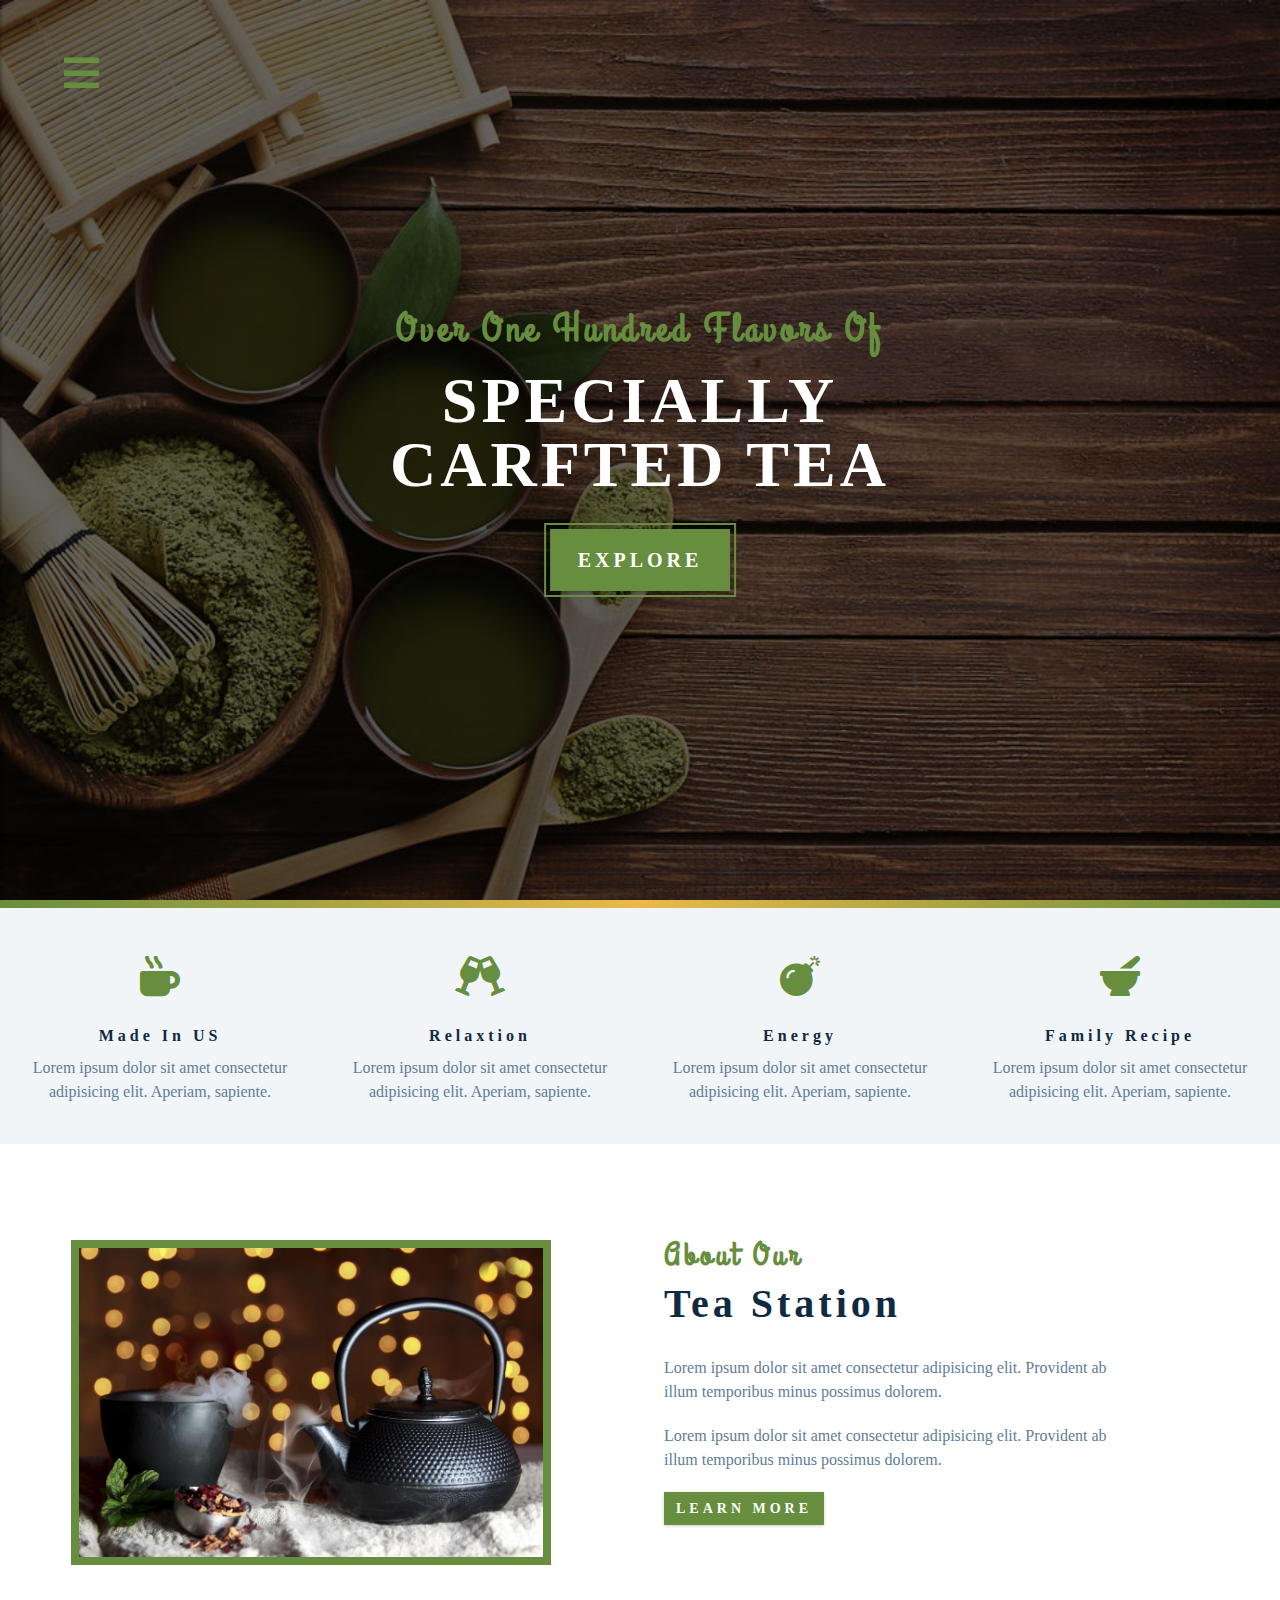
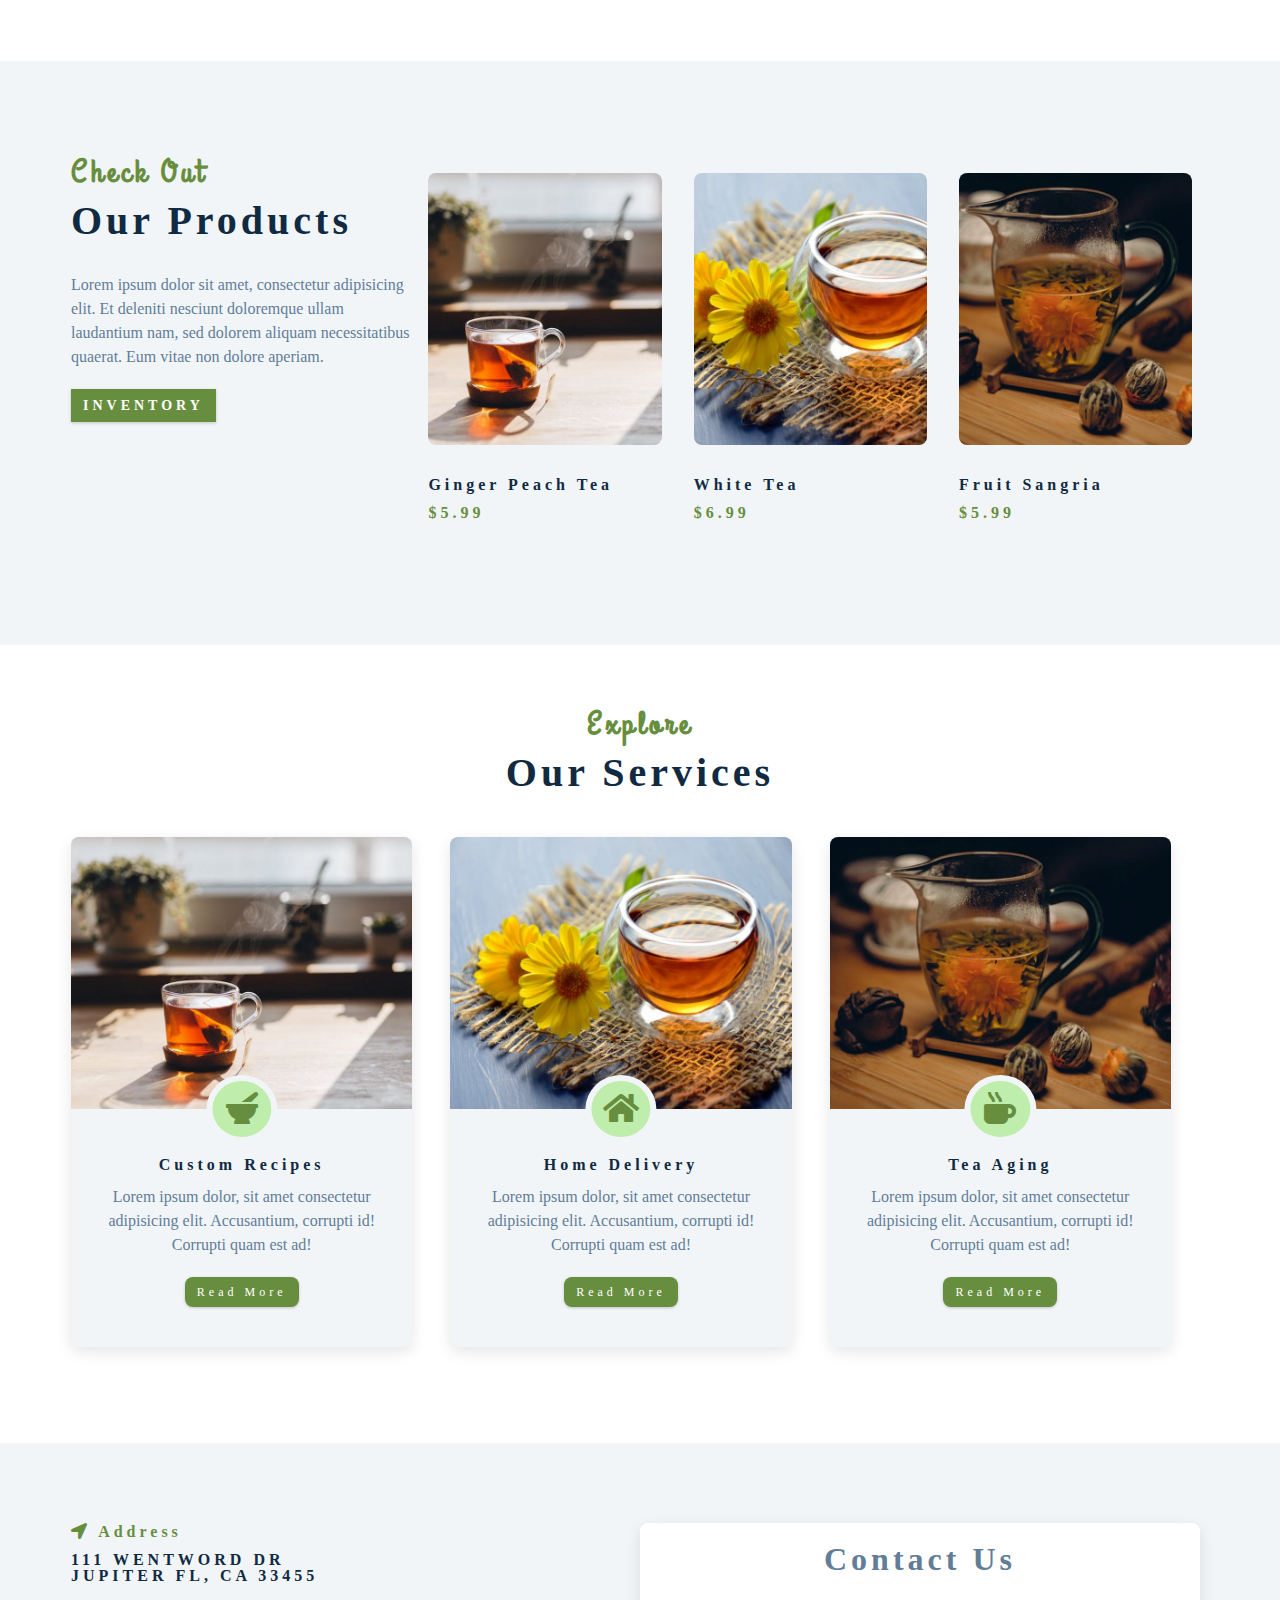
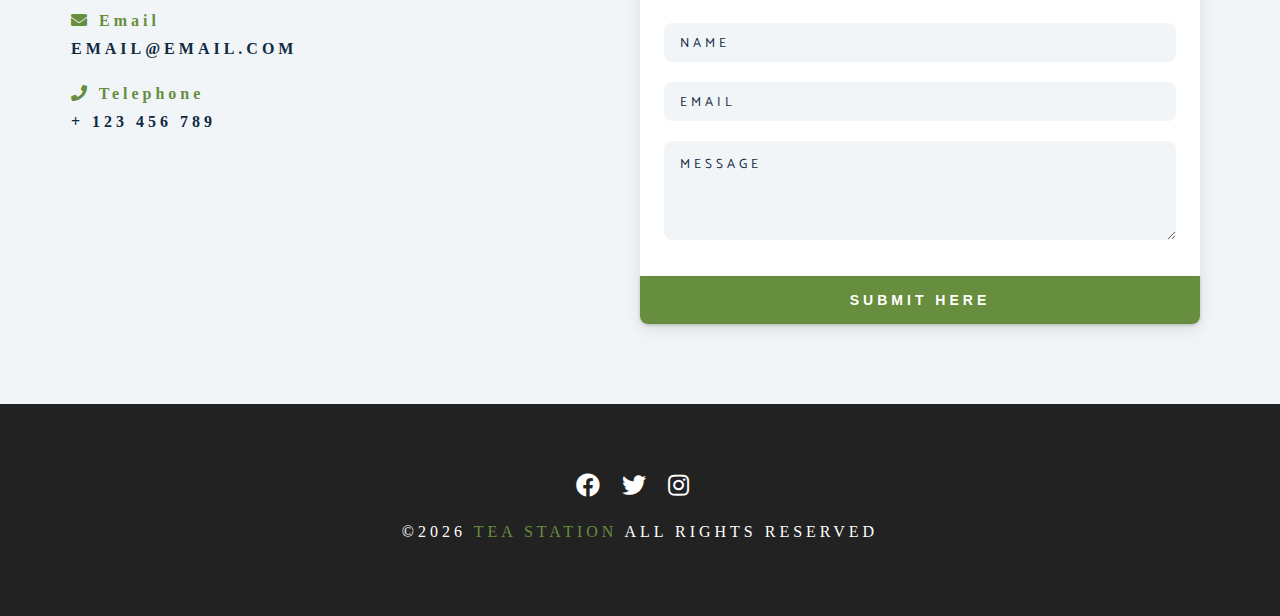
<file: index.html>
<!DOCTYPE html>
<html lang="en">
  <head>
    <meta charset="UTF-8" />
    <meta name="viewport" content="width=device-width, initial-scale=1.0" />
    <meta http-equiv="X-UA-Compatible" content="ie=edge" />
    <title>Tea Station || Home</title>
    <!-- font-awesome -->
    <link
      rel="stylesheet"
      href="./fontawesome-free-5.15.3-web/css/all.min.css"
    />
    <!-- custom css -->
    <link rel="stylesheet" href="./styles.css" />
  </head>
  <body>
    <!-- navbar -->
    <!-- nav button -->
    <span class="nav-btn" id="nav-btn">
      <i class="fas fa-bars"></i>
    </span>
    <nav class="navbar" id="navbar">
      <div class="navbar-header">
        <span class="nav-close" id="nav-close">
          <i class="fas fa-times"></i>
        </span>
      </div>
      <ul class="nav-items">
        <li><a href="index.html" class="nav-link">home</a></li>
        <li><a href="skills.html" class="nav-link">skills</a></li>
        <li><a href="about.html" class="nav-link">about</a></li>
        <li><a href="products.html" class="nav-link">product</a></li>
      </ul>
    </nav>
    <!-- header -->
    <header class="header">
      <div class="banner">
        <h2>Over one Hundred flavors of</h2>
        <h1>
          specially <br />
          carfted tea
        </h1>
        <a href="skills.html" class="btn banner-btn"> explore </a>
      </div>
    </header>
    <!-- end of header  -->
    <!-- content divider  -->
    <div class="content-divider"></div>
    <!-- end of content divider  -->
    <!-- skills section  -->
    <section class="skills clearfix">
      <!-- single skill  -->
      <article class="skill">
        <span class="skill-icon">
          <i class="fas fa-mug-hot"></i>
        </span>
        <h4 class="skill-title">made in US</h4>
        <p class="skill-text">
          Lorem ipsum dolor sit amet consectetur adipisicing elit. Aperiam,
          sapiente.
        </p>
      </article>
      <!-- end of single skill  -->
      <!-- single skill  -->
      <article class="skill">
        <span class="skill-icon">
          <i class="fas fa-glass-cheers"></i>
        </span>
        <h4 class="skill-title">relaxtion</h4>
        <p class="skill-text">
          Lorem ipsum dolor sit amet consectetur adipisicing elit. Aperiam,
          sapiente.
        </p>
      </article>
      <!-- end of single skill  -->
      <!-- single skill  -->
      <article class="skill">
        <span class="skill-icon">
          <i class="fas fa-bomb"></i>
        </span>
        <h4 class="skill-title">energy</h4>
        <p class="skill-text">
          Lorem ipsum dolor sit amet consectetur adipisicing elit. Aperiam,
          sapiente.
        </p>
      </article>
      <!-- end of single skill  -->
      <!-- single skill  -->
      <article class="skill">
        <span class="skill-icon">
          <i class="fas fa-mortar-pestle"></i>
        </span>
        <h4 class="skill-title">family recipe</h4>
        <p class="skill-text">
          Lorem ipsum dolor sit amet consectetur adipisicing elit. Aperiam,
          sapiente.
        </p>
      </article>
      <!-- end of single skill  -->
    </section>
    <!-- end of skills section  -->
    <!-- about section  -->
    <section>
      <div class="section-center clearfix">
        <article class="about-img">
          <div class="about-picture-container">
            <img
              src="./images/about-bcg.jpeg"
              alt="tea"
              class="about-picture"
            />
          </div>
        </article>
        <article class="about-info">
          <div class="section-title">
            <h3>about our</h3>
            <h2>tea station</h2>
          </div>
          <p class="about-text">
            Lorem ipsum dolor sit amet consectetur adipisicing elit. Provident
            ab illum temporibus minus possimus dolorem.
          </p>
          <p class="about-text">
            Lorem ipsum dolor sit amet consectetur adipisicing elit. Provident
            ab illum temporibus minus possimus dolorem.
          </p>
          <a href="about.html" class="btn">learn more</a>
        </article>
      </div>
    </section>
    <!-- end of about section  -->
    <!-- product section  -->
    <section class="products">
      <div class="section-center clearfix">
        <article class="products-info">
          <div class="section-title">
            <h3>check out</h3>
            <h2>our products</h2>
          </div>
          <p class="product-text">
            Lorem ipsum dolor sit amet, consectetur adipisicing elit. Et
            deleniti nesciunt doloremque ullam laudantium nam, sed dolorem
            aliquam necessitatibus quaerat. Eum vitae non dolore aperiam.
          </p>
          <a href="products.html" class="btn">inventory</a>
        </article>
        <article class="products-inventory clearfix">
          <div class="product">
            <img
              src="./images/product-1.jpeg"
              alt="single product"
              class="product-img"
            />
            <h4 class="product-title">ginger peach tea</h4>
            <h4 class="product-price">$5.99</h4>
          </div>
          <div class="product">
            <img
              src="./images/product-2.jpeg"
              alt="single product"
              class="product-img"
            />
            <h4 class="product-title">white tea</h4>
            <h4 class="product-price">$6.99</h4>
          </div>
          <div class="product">
            <img
              src="./images/product-3.jpeg"
              alt="single product"
              class="product-img"
            />
            <h4 class="product-title">fruit sangria</h4>
            <h4 class="product-price">$5.99</h4>
          </div>
        </article>
      </div>
    </section>
    <!-- end of product section  -->
    <!-- services section  -->
    <section class="services">
      <div class="section-title services-title">
        <h3>explore</h3>
        <h2>our services</h2>
      </div>
      <div class="section-center clearfix">
        <article class="service-card">
          <div class="service-img-container">
            <img
              src="./images/product-1.jpeg"
              class="service-img"
              alt="single service"
            />
            <span class="service-icon">
              <i class="fas fa-mortar-pestle fa-fw"></i>
            </span>
          </div>
          <div class="service-info">
            <h4>custom recipes</h4>
            <p>
              Lorem ipsum dolor, sit amet consectetur adipisicing elit.
              Accusantium, corrupti id! Corrupti quam est ad!
            </p>
            <a href="products.html" class="btn service-btn">read more</a>
          </div>
        </article>
        <article class="service-card">
          <div class="service-img-container">
            <img
              src="./images/product-2.jpeg"
              class="service-img"
              alt="single service"
            />
            <span class="service-icon">
              <i class="fas fa-home fa-fw"></i>
            </span>
          </div>
          <div class="service-info">
            <h4>home delivery</h4>
            <p>
              Lorem ipsum dolor, sit amet consectetur adipisicing elit.
              Accusantium, corrupti id! Corrupti quam est ad!
            </p>
            <a href="products.html" class="btn service-btn">read more</a>
          </div>
        </article>
        <article class="service-card">
          <div class="service-img-container">
            <img
              src="./images/product-3.jpeg"
              class="service-img"
              alt="single service"
            />
            <span class="service-icon">
              <i class="fas fa-mug-hot fa-fw"></i>
            </span>
          </div>
          <div class="service-info">
            <h4>tea aging</h4>
            <p>
              Lorem ipsum dolor, sit amet consectetur adipisicing elit.
              Accusantium, corrupti id! Corrupti quam est ad!
            </p>
            <a href="products.html" class="btn service-btn">read more</a>
          </div>
        </article>
      </div>
    </section>
    <!-- end of services section  -->
    <!-- contact form  -->
    <section class="contact">
      <div class="section-center clearfix">
        <article class="contact-info">
          <div class="contact-item">
            <h4 class="contact-title">
              <span class="contact-icon">
                <i class="fas fa-location-arrow"></i>
              </span>
              address
            </h4>
            <h4 class="contact-text">
              111 wentword dr <br />
              jupiter fl, CA 33455
            </h4>
          </div>
          <div class="contact-item">
            <h4 class="contact-title">
              <span class="contact-icon">
                <i class="fas fa-envelope"></i>
              </span>
              email
            </h4>
            <h4 class="contact-text">email@email.com</h4>
          </div>
          <div class="contact-item">
            <h4 class="contact-title">
              <span class="contact-icon">
                <i class="fas fa-phone"></i>
              </span>
              telephone
            </h4>
            <h4 class="contact-text">+ 123 456 789</h4>
          </div>
        </article>
        <article class="contact-form">
          <h3>contact us</h3>
          <form action="">
            <div class="form-group">
              <input
                type="text"
                placeholder="name"
                class="form-control"
                name="name"
              />
              <input
                type="email"
                placeholder="email"
                class="form-control"
                name="email"
              />
              <textarea
                name="message"
                placeholder="message"
                class="form-control"
                rows="5"
              ></textarea>
            </div>
            <button type="submit" class="submit-btn btn">submit here</button>
          </form>
        </article>
      </div>
    </section>
    <!-- end of contact form  -->
    <!-- footer  -->
    <footer class="footer">
      <div class="section-center">
        <div class="social-icons">
          <a href="#" class="social-icon">
            <i class="fab fa-facebook"></i>
          </a>
          <a href="#" class="social-icon">
            <i class="fab fa-twitter"></i>
          </a>
          <a href="#" class="social-icon">
            <i class="fab fa-instagram"></i>
          </a>
        </div>
        <h4 class="footer-text">
          &copy;<span id="date"></span>
          <span class="company">tea station</span> all rights reserved
        </h4>
      </div>
    </footer>
    <script src="app.js"></script>
  </body>
</html>
</file>
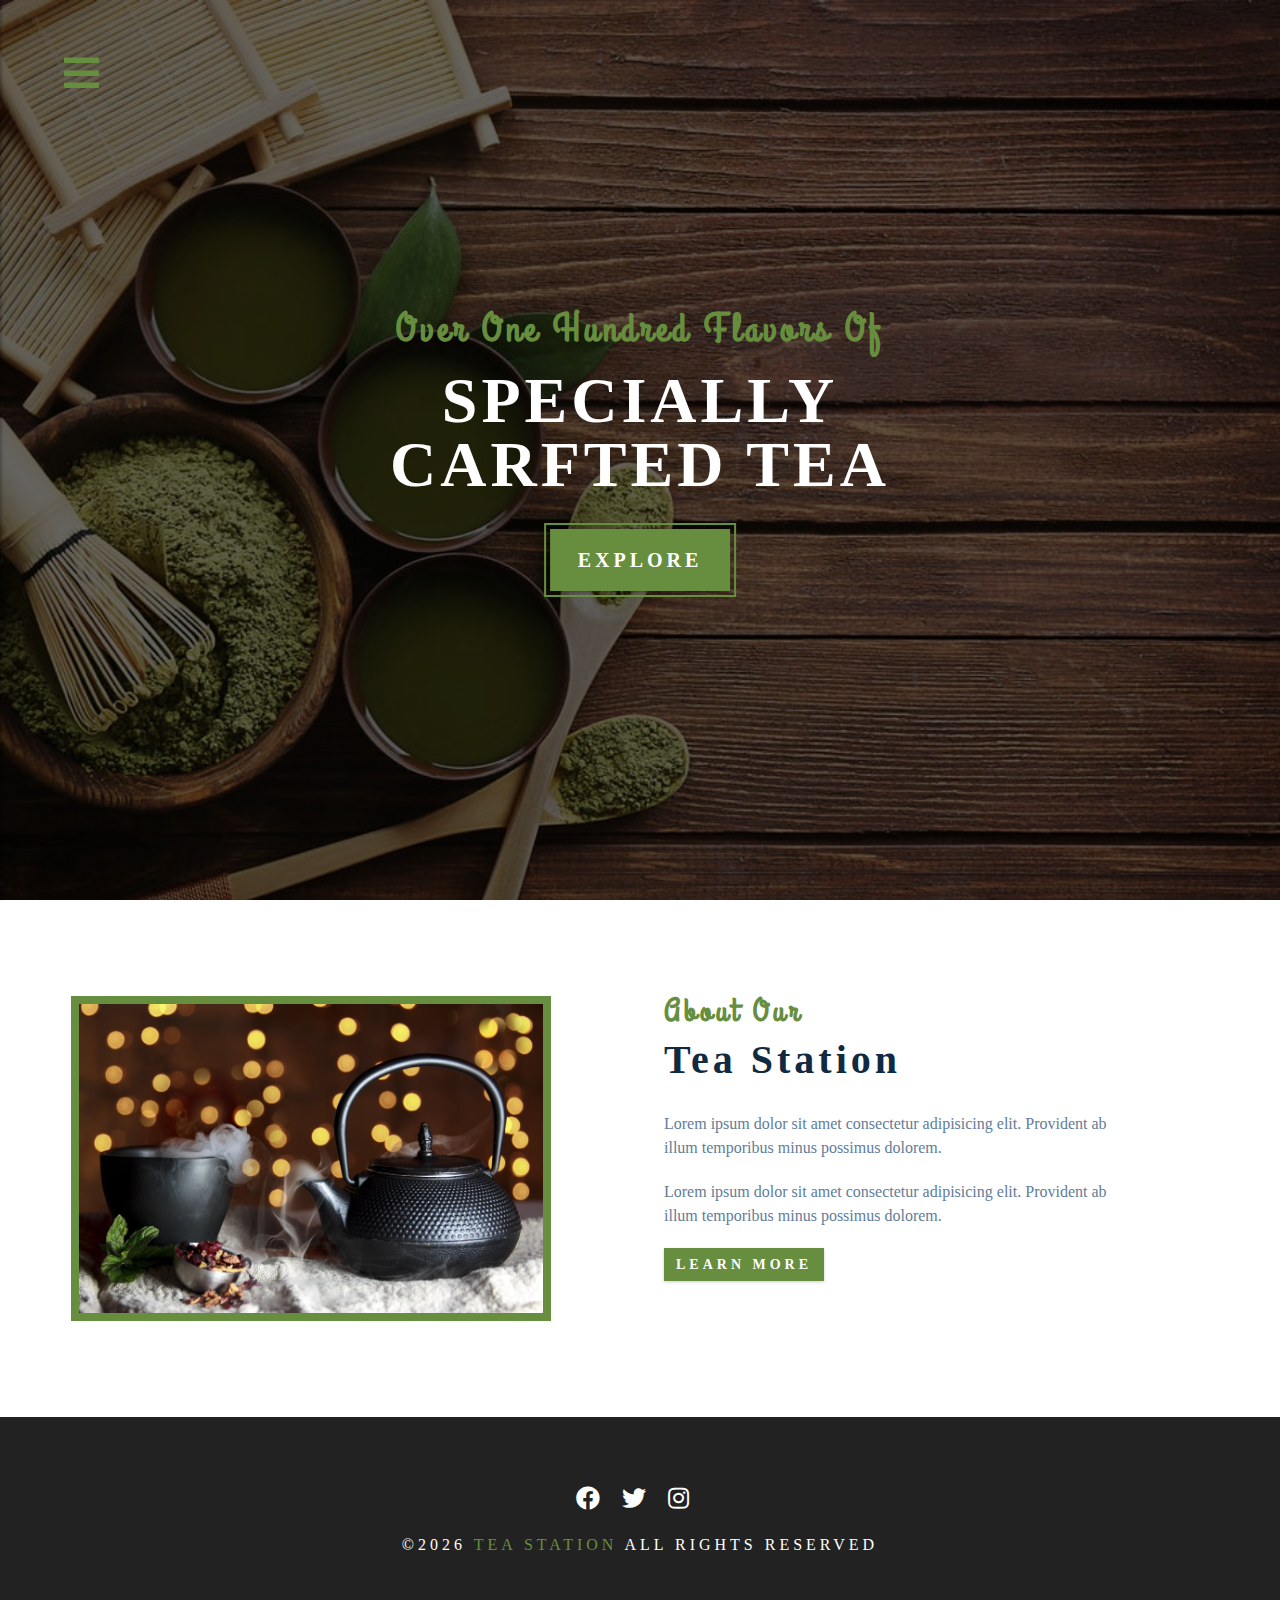
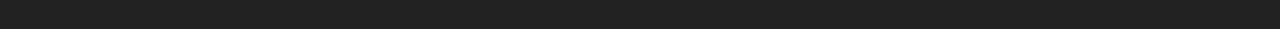
<file: about.html>
<!DOCTYPE html>
<html lang="en">
  <head>
    <meta charset="UTF-8" />
    <meta name="viewport" content="width=device-width, initial-scale=1.0" />
    <meta http-equiv="X-UA-Compatible" content="ie=edge" />
    <title>Tea Station || about</title>
    <!-- font-awesome -->
    <link
      rel="stylesheet"
      href="./fontawesome-free-5.15.3-web/css/all.min.css"
    />
    <!-- custom css -->
    <link rel="stylesheet" href="./styles.css" />
  </head>
  <body>
    <!-- navbar -->
    <!-- nav button -->
    <span class="nav-btn" id="nav-btn">
      <i class="fas fa-bars"></i>
    </span>
    <nav class="navbar" id="navbar">
      <div class="navbar-header">
        <span class="nav-close" id="nav-close">
          <i class="fas fa-times"></i>
        </span>
      </div>
      <ul class="nav-items">
        <li><a href="index.html" class="nav-link">home</a></li>
        <li><a href="skills.html" class="nav-link">skills</a></li>
        <li><a href="about.html" class="nav-link">about</a></li>
        <li><a href="products.html" class="nav-link">product</a></li>
      </ul>
    </nav>
    <!-- header -->
    <header class="header">
      <div class="banner">
        <h2>Over one Hundred flavors of</h2>
        <h1>
          specially <br />
          carfted tea
        </h1>
        <a href="skills.html" class="btn banner-btn"> explore </a>
      </div>
    </header>
    <!-- about section  -->
    <section>
      <div class="section-center clearfix">
        <article class="about-img">
          <div class="about-picture-container">
            <img
              src="./images/about-bcg.jpeg"
              alt="tea"
              class="about-picture"
            />
          </div>
        </article>
        <article class="about-info">
          <div class="section-title">
            <h3>about our</h3>
            <h2>tea station</h2>
          </div>
          <p class="about-text">
            Lorem ipsum dolor sit amet consectetur adipisicing elit. Provident
            ab illum temporibus minus possimus dolorem.
          </p>
          <p class="about-text">
            Lorem ipsum dolor sit amet consectetur adipisicing elit. Provident
            ab illum temporibus minus possimus dolorem.
          </p>
          <a href="about.html" class="btn">learn more</a>
        </article>
      </div>
    </section>
    <!-- end of about section  -->
    <footer class="footer">
      <div class="section-center">
        <div class="social-icons">
          <a href="#" class="social-icon">
            <i class="fab fa-facebook"></i>
          </a>
          <a href="#" class="social-icon">
            <i class="fab fa-twitter"></i>
          </a>
          <a href="#" class="social-icon">
            <i class="fab fa-instagram"></i>
          </a>
        </div>
        <h4 class="footer-text">
          &copy;<span id="date"></span>
          <span class="company">tea station</span> all rights reserved
        </h4>
      </div>
    </footer>
    <script src="app.js"></script>
  </body>
</html>
</file>
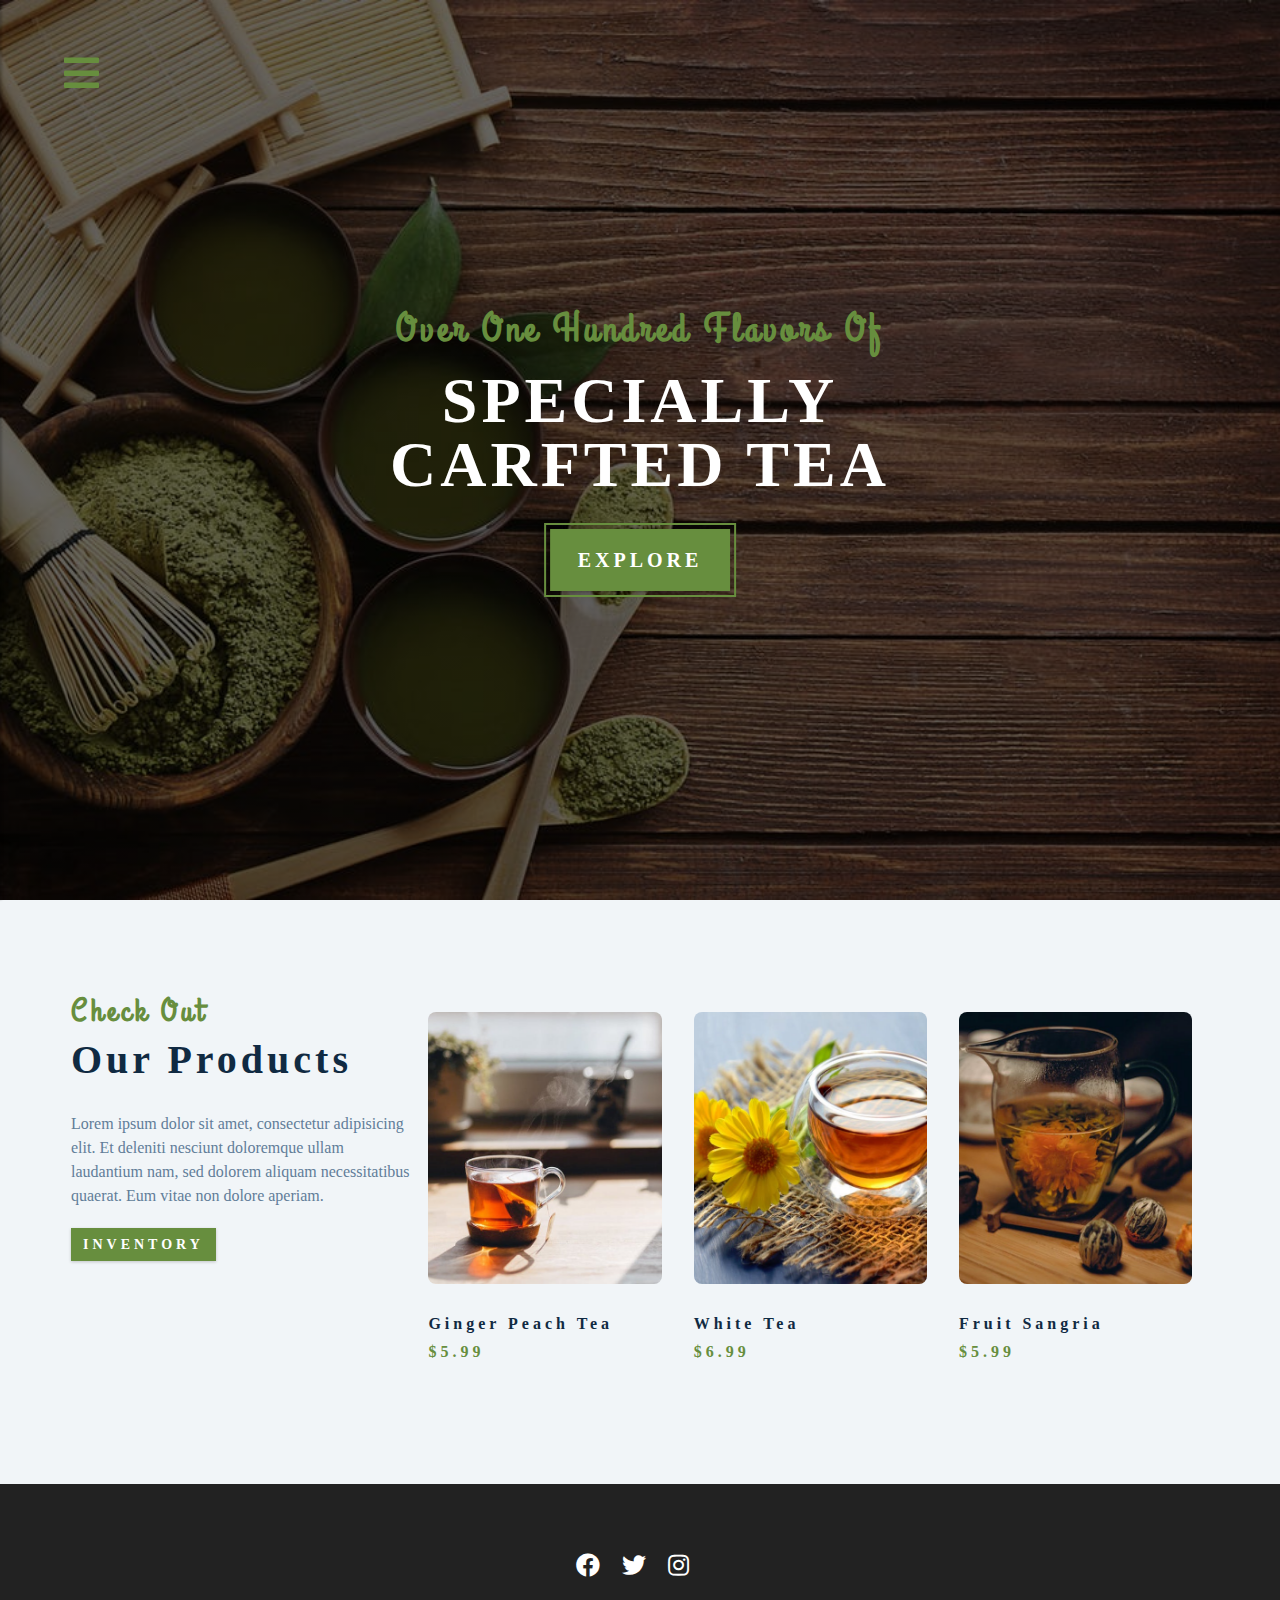
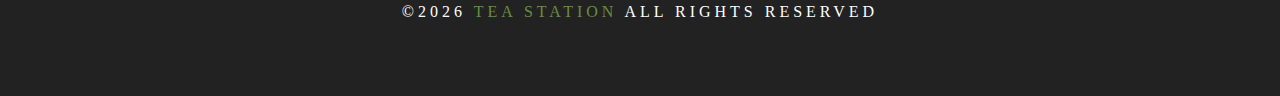
<file: products.html>
<!DOCTYPE html>
<html lang="en">
  <head>
    <meta charset="UTF-8" />
    <meta name="viewport" content="width=device-width, initial-scale=1.0" />
    <meta http-equiv="X-UA-Compatible" content="ie=edge" />
    <title>Tea Station || about</title>
    <!-- font-awesome -->
    <link
      rel="stylesheet"
      href="./fontawesome-free-5.15.3-web/css/all.min.css"
    />
    <!-- custom css -->
    <link rel="stylesheet" href="./styles.css" />
  </head>
  <body>
    <!-- navbar -->
    <!-- nav button -->
    <span class="nav-btn" id="nav-btn">
      <i class="fas fa-bars"></i>
    </span>
    <nav class="navbar" id="navbar">
      <div class="navbar-header">
        <span class="nav-close" id="nav-close">
          <i class="fas fa-times"></i>
        </span>
      </div>
      <ul class="nav-items">
        <li><a href="index.html" class="nav-link">home</a></li>
        <li><a href="skills.html" class="nav-link">skills</a></li>
        <li><a href="about.html" class="nav-link">about</a></li>
        <li><a href="products.html" class="nav-link">product</a></li>
      </ul>
    </nav>
    <!-- header -->
    <header class="header">
      <div class="banner">
        <h2>Over one Hundred flavors of</h2>
        <h1>
          specially <br />
          carfted tea
        </h1>
        <a href="skills.html" class="btn banner-btn"> explore </a>
      </div>
    </header>
    <section class="products">
      <div class="section-center clearfix">
        <article class="products-info">
          <div class="section-title">
            <h3>check out</h3>
            <h2>our products</h2>
          </div>
          <p class="product-text">
            Lorem ipsum dolor sit amet, consectetur adipisicing elit. Et
            deleniti nesciunt doloremque ullam laudantium nam, sed dolorem
            aliquam necessitatibus quaerat. Eum vitae non dolore aperiam.
          </p>
          <a href="products.html" class="btn">inventory</a>
        </article>
        <article class="products-inventory clearfix">
          <div class="product">
            <img
              src="./images/product-1.jpeg"
              alt="single product"
              class="product-img"
            />
            <h4 class="product-title">ginger peach tea</h4>
            <h4 class="product-price">$5.99</h4>
          </div>
          <div class="product">
            <img
              src="./images/product-2.jpeg"
              alt="single product"
              class="product-img"
            />
            <h4 class="product-title">white tea</h4>
            <h4 class="product-price">$6.99</h4>
          </div>
          <div class="product">
            <img
              src="./images/product-3.jpeg"
              alt="single product"
              class="product-img"
            />
            <h4 class="product-title">fruit sangria</h4>
            <h4 class="product-price">$5.99</h4>
          </div>
        </article>
      </div>
    </section>
    <!-- end of product section  -->
    <footer class="footer">
      <div class="section-center">
        <div class="social-icons">
          <a href="#" class="social-icon">
            <i class="fab fa-facebook"></i>
          </a>
          <a href="#" class="social-icon">
            <i class="fab fa-twitter"></i>
          </a>
          <a href="#" class="social-icon">
            <i class="fab fa-instagram"></i>
          </a>
        </div>
        <h4 class="footer-text">
          &copy;<span id="date"></span>
          <span class="company">tea station</span> all rights reserved
        </h4>
      </div>
    </footer>
    <script src="app.js"></script>
  </body>
</html>
</file>
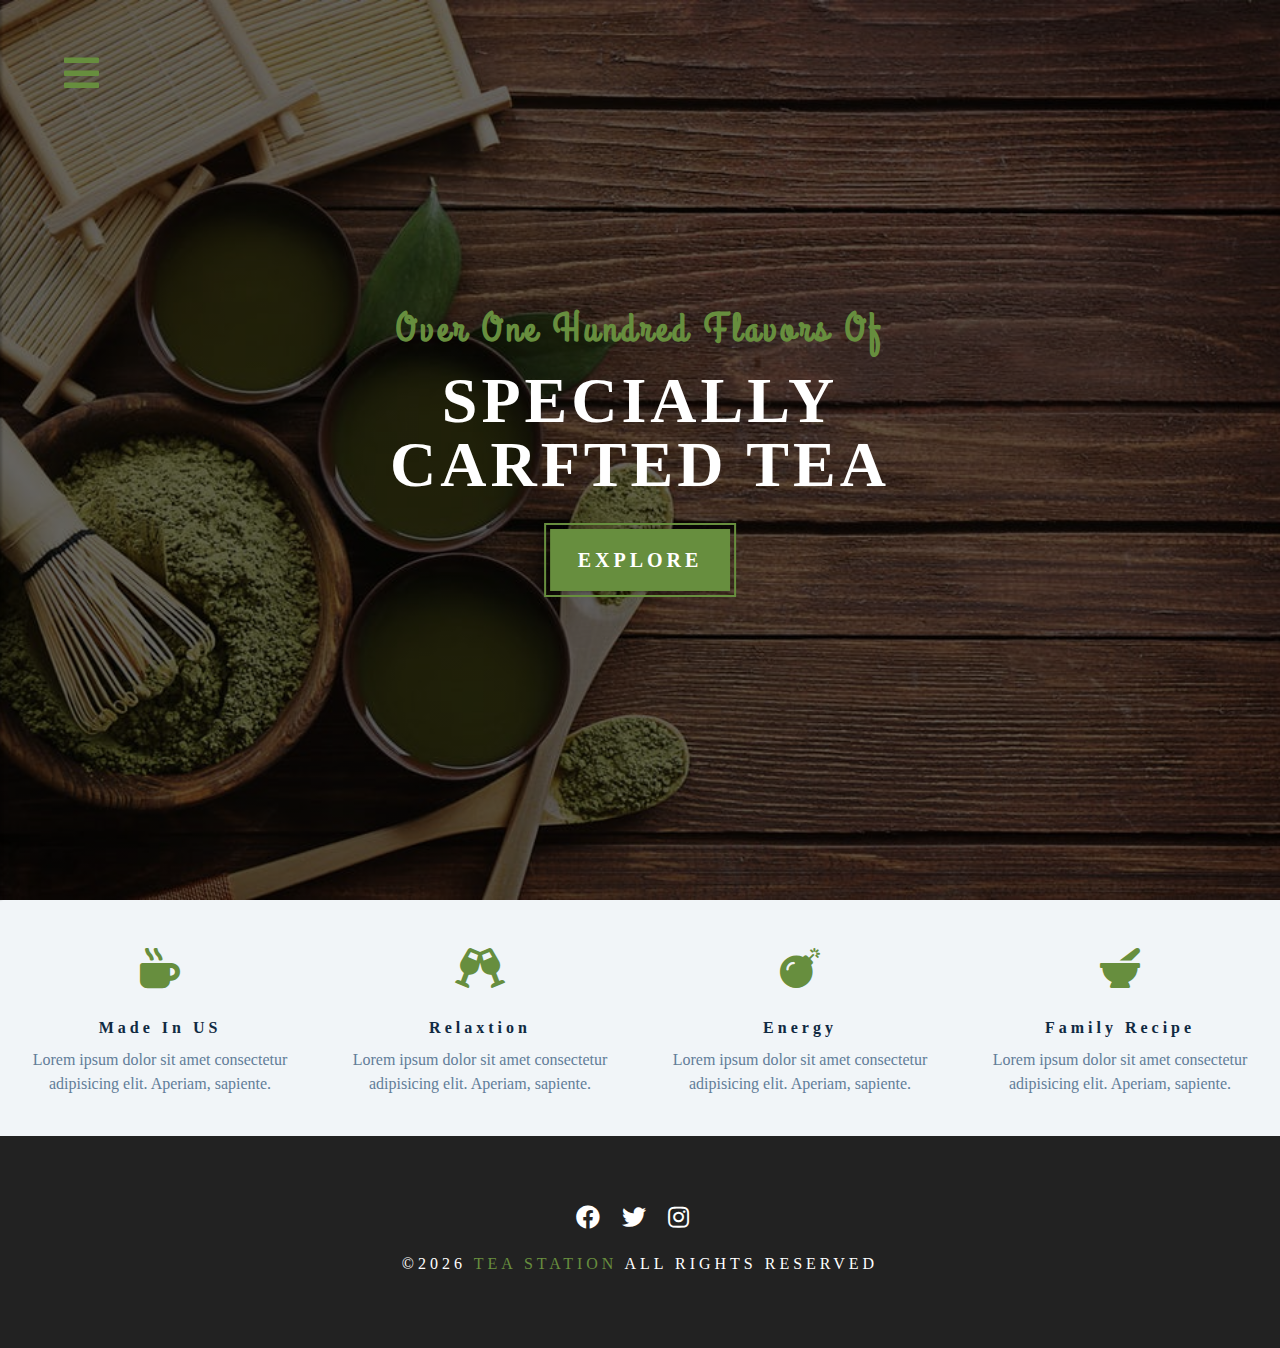
<file: skills.html>
<!DOCTYPE html>
<html lang="en">
  <head>
    <meta charset="UTF-8" />
    <meta name="viewport" content="width=device-width, initial-scale=1.0" />
    <meta http-equiv="X-UA-Compatible" content="ie=edge" />
    <title>Tea Station || skills</title>
    <!-- font-awesome -->
    <link
      rel="stylesheet"
      href="./fontawesome-free-5.15.3-web/css/all.min.css"
    />
    <!-- custom css -->
    <link rel="stylesheet" href="./styles.css" />
  </head>
  <body>
    <!-- navbar -->
    <!-- nav button -->
    <span class="nav-btn" id="nav-btn">
      <i class="fas fa-bars"></i>
    </span>
    <nav class="navbar" id="navbar">
      <div class="navbar-header">
        <span class="nav-close" id="nav-close">
          <i class="fas fa-times"></i>
        </span>
      </div>
      <ul class="nav-items">
        <li><a href="index.html" class="nav-link">home</a></li>
        <li><a href="skills.html" class="nav-link">skills</a></li>
        <li><a href="about.html" class="nav-link">about</a></li>
        <li><a href="products.html" class="nav-link">product</a></li>
      </ul>
    </nav>
    <!-- header -->
    <header class="header">
      <div class="banner">
        <h2>Over one Hundred flavors of</h2>
        <h1>
          specially <br />
          carfted tea
        </h1>
        <a href="skills.html" class="btn banner-btn"> explore </a>
      </div>
    </header>
    <section class="skills clearfix">
      <!-- single skill  -->
      <article class="skill">
        <span class="skill-icon">
          <i class="fas fa-mug-hot"></i>
        </span>
        <h4 class="skill-title">made in US</h4>
        <p class="skill-text">
          Lorem ipsum dolor sit amet consectetur adipisicing elit. Aperiam,
          sapiente.
        </p>
      </article>
      <!-- end of single skill  -->
      <!-- single skill  -->
      <article class="skill">
        <span class="skill-icon">
          <i class="fas fa-glass-cheers"></i>
        </span>
        <h4 class="skill-title">relaxtion</h4>
        <p class="skill-text">
          Lorem ipsum dolor sit amet consectetur adipisicing elit. Aperiam,
          sapiente.
        </p>
      </article>
      <!-- end of single skill  -->
      <!-- single skill  -->
      <article class="skill">
        <span class="skill-icon">
          <i class="fas fa-bomb"></i>
        </span>
        <h4 class="skill-title">energy</h4>
        <p class="skill-text">
          Lorem ipsum dolor sit amet consectetur adipisicing elit. Aperiam,
          sapiente.
        </p>
      </article>
      <!-- end of single skill  -->
      <!-- single skill  -->
      <article class="skill">
        <span class="skill-icon">
          <i class="fas fa-mortar-pestle"></i>
        </span>
        <h4 class="skill-title">family recipe</h4>
        <p class="skill-text">
          Lorem ipsum dolor sit amet consectetur adipisicing elit. Aperiam,
          sapiente.
        </p>
      </article>
      <!-- end of single skill  -->
    </section>
    <!-- end of skills section  -->
    <footer class="footer">
      <div class="section-center">
        <div class="social-icons">
          <a href="#" class="social-icon">
            <i class="fab fa-facebook"></i>
          </a>
          <a href="#" class="social-icon">
            <i class="fab fa-twitter"></i>
          </a>
          <a href="#" class="social-icon">
            <i class="fab fa-instagram"></i>
          </a>
        </div>
        <h4 class="footer-text">
          &copy;<span id="date"></span>
          <span class="company">tea station</span> all rights reserved
        </h4>
      </div>
    </footer>
    <script src="app.js"></script>
  </body>
</html>
</file>
<file: styles.css>
/*
===========
fonts
===========
*/
@import url("https://fonts.googleapis.com/css?family=Catamaran:400,700|Grand+Hotel");

/* 
=================
CSS Variable 
=================
*/

:root {
  --color-primary: #678e3e;
  --color-primary-light: #beedac;
  --color-grey-1: #102a42;
  --color-grey-3: #617d98;
  --color-grey-5: #f1f5f8;
  --color-white: #fff;
  --font-family-primary: "Catamaran", sans-serif;
  --font-family-secondary: "Grand Hotel", cursive;
  --transition: all 0.3s linear;
  --letter-spacing: 0.25rem;
  --radius: 0.5rem;
}

/* 
==============
GLobal style 
==============
 */

* {
  margin: 0;
  padding: 0;
  box-sizing: border-box;
}

body {
  font-family: var(--color-primary);
  background: var(--color-white);
  color: var(--color-grey-1);
  line-height: 1.5;
  font-size: 0.875rem;
}

a {
  text-decoration: none;
}

img {
  width: 100%;
  display: block;
}

h1,
h2,
h3,
h4 {
  letter-spacing: var(--letter-spacing);
  text-transform: capitalize;
  line-height: 1.25;
  margin-bottom: 0.75rem;
}
h1 {
  font-size: 3rem;
}
h2 {
  font-size: 2rem;
}
h3 {
  font-size: 1.5rem;
}
h4 {
  font-size: 0.875rem;
}
p {
  margin-bottom: 1.25rem;
}
.btn {
  text-transform: uppercase;
  background: var(--color-primary);
  color: var(--color-white);
  padding: 0.375rem 0.75rem;
  letter-spacing: var(--letter-spacing);
  display: inline-block;
  font-weight: 700;
  transition: var(--transition);
  font-size: 0.875rem;
  border: none;
  cursor: pointer;
  box-shadow: 0 1px 3px rgba(0, 0, 0, 0.2);
}
.btn:hover {
  color: var(--color-primary);
  background: var(--color-primary-light);
}
.clearfix::after,
.clearfix::before {
  content: "";
  clear: both;
  display: table;
}
.section-title h3 {
  font-family: var(--font-family-secondary);
  color: var(--color-primary);
}
.section-title {
  margin-bottom: 2rem;
}
.section-center {
  padding: 4rem 0;
  width: 85vh;
  margin: 0 auto;
  max-width: 1170px;
}

/* 
==========
navbar
==========
*/
.nav-btn {
  position: fixed;
  top: 5%;
  left: 5%;
  font-size: 2.5rem;
  color: var(--color-primary);
  z-index: 1;
  cursor: pointer;
  animation: bounce 2s ease infinite;
}
.navbar {
  position: fixed;
  top: 0;
  left: 0;
  right: 0;
  bottom: 0;
  background: var(--color-grey-5);
  z-index: 2;
  box-shadow: 2px 0 2px rgba(0, 0, 0, 0.2);
  transform: translateX(-100%);
  transition: var(--transition);
}
.showNav {
  transform: translate(0);
}
.navbar-header {
  text-align: right;
  padding-right: 1rem;
}
.nav-close {
  font-size: 2.5rem;
  cursor: pointer;
  color: #f29c9c;
  transition: var(--transition);
}
.nav-close:hover {
  color: #bb2525;
}
.nav-items {
  list-style-type: none;
}
.nav-link {
  display: block;
  font-size: 1.5rem;
  padding: 0.25rem 1rem;
  text-transform: uppercase;
  letter-spacing: var(--letter-spacing);
  color: var(--color-grey-3);
  transition: var(--transition);
}
.nav-link:hover {
  background: var(--color-primary-light);
  color: var(--color-primary);
  padding-left: 1.5rem;
  border-left: 0.25rem solid var(--color-primary);
}

/* 
==========
animation
==========
*/
@keyframes bounce {
  0% {
    transform: scale(1);
  }
  50% {
    transform: scale(2);
  }
  100% {
    transform: scale(1);
  }
}
@keyframes sliding {
  0% {
    transform: translateX(1000px);
    opacity: 0;
  }
  50% {
    transform: translateX(-200px);
    opacity: 0.5;
  }
  75% {
    transform: translateX(50px);
    opacity: 0.75;
  }
  100% {
    transform: translateX(0px);
    opacity: 1;
  }
}
@keyframes slidingLeft {
  0% {
    transform: translateX(-1000px);
    opacity: 0;
  }
  50% {
    transform: translateX(200px);
    opacity: 0.5;
  }
  75% {
    transform: translateX(-50px);
    opacity: 0.75;
  }
  100% {
    transform: translateX(0px);
    opacity: 1;
  }
}
@keyframes show {
  0% {
    transform: scale(1.5);
    opacity: 0;
  }
  50% {
    transform: scale(2);
    opacity: 0.5;
  }
  75% {
    transform: scale(1);
    opacity: 1;
  }
}

/* 
==========
Header
==========
*/
.header {
  min-height: 100vh;
  background: linear-gradient(rgba(0, 0, 0, 0.6), rgba(0, 0, 0, 0.6)),
    url(./images/main-bcg.jpeg) center/cover no-repeat fixed;
  position: relative;
  overflow-x: hidden;
}
.banner {
  text-align: center;
  position: absolute;
  top: 50%;
  left: 50%;
  transform: translate(-50%, -50%);
}
.banner h2 {
  font-family: var(--font-family-secondary);
  color: var(--color-primary);
  animation: sliding 5s ease-in-out 1;
}
.banner h1 {
  text-transform: uppercase;
  color: var(--color-white);
  margin-top: 1.25rem;
  margin-bottom: 2rem;
  animation: slidingLeft 5s ease-in-out 1;
}
.banner-btn {
  outline: 0.125rem solid var(--color-primary);
  outline-offset: 0.25rem;
  font-size: 1.25rem;
  padding: 1rem 1.75rem;
  animation: show 5s linear 2;
}

/* 
================
content divider 
================
*/
.content-divider {
  height: 0.5rem;
  background: linear-gradient(
    to left,
    var(--color-primary),
    #e9b949,
    var(--color-primary)
  );
}
/* 
================
skills 
================
*/
.skills {
  background: var(--color-grey-5);
}
.skill {
  padding: 2.5rem 0;
  text-align: center;
  transition: var(--transition);
}
.skill-icon {
  font-size: 2.5rem;
  margin-bottom: 1.25rem;
  transition: var(--transition);
  display: inline-block;
  color: var(--color-primary);
}
.skill-text {
  color: var(--color-grey-3);
  max-width: 17rem;
  margin: 0 auto;
}
.skill:hover {
  background: var(--color-white);
  box-shadow: 0 2px var(--color-primary);
}
.skill:hover .skill-icon {
  transform: translateY(-5px);
}
/* 
==============
about 
==============
  */
.about-img,
.about-info {
  padding: 2rem 0;
}
.about-picture-container {
  background: var(--color-primary);
  border: 0.5rem solid var(--color-primary);
  max-width: 30rem;
  overflow: hidden;
}
.about-picture {
  transition: var(--transition);
}
.about-picture-container:hover .about-picture {
  opacity: 0.5;
  transform: scale(1.2);
}
.about-text {
  max-width: 30rem;
  color: var(--color-grey-3);
}
/* 
==============
product 
==============
  */
.products {
  background: var(--color-grey-5);
}
.products article {
  padding: 2rem 0;
}
.product-text {
  color: var(--color-grey-3);
  max-width: 26rem;
}
.product {
  margin-bottom: 2rem;
}
.product-img {
  border-radius: var(--radius);
  margin-bottom: 2rem;
  height: 17rem;
  object-fit: cover;
}

.product-price {
  color: var(--color-primary);
}

/* 
==============
services 
==============
  */
.services-title {
  margin-top: 4rem;
  margin-bottom: -4rem;
  text-align: center;
}
.service-card {
  margin: 2rem 0;
  background: var(--color-grey-5);
  border-radius: var(--radius);
  box-shadow: 0 5px 15px rgba(0, 0, 0, 0.1);
  transition: var(--transition);
}
.service-card:hover {
  transform: scale(1.02);
  box-shadow: 0 5px 15px rgba(0, 0, 0, 0.2);
}
.service-img {
  height: 17rem;
  object-fit: cover;
  border-top-left-radius: var(--radius);
  border-top-right-radius: var(--radius);
}
.service-info {
  text-align: center;
  padding: 3rem 1rem 2.5rem 1rem;
}
.service-info p {
  max-width: 20rem;
  color: var(--color-grey-3);
  margin: 0 auto;
}
.service-btn {
  font-size: 0.75rem;
  text-transform: capitalize;
  padding: 0, 375rem 0.5rem;
  border-radius: var(--radius);
  font-weight: 400;
  margin-top: 1.25rem;
}
.service-img-container {
  position: relative;
}
.service-icon {
  position: absolute;
  left: 50%;
  bottom: 0;
  font-size: 2rem;
  color: var(--color-primary);
  background: var(--color-primary-light);
  padding: 0.25rem 0.6rem;
  border-radius: 50%;
  transform: translate(-50%, 50%);
  border: 0.375rem solid var(--color-grey-5);
}
/* 
==========
contact
==========
*/
.contact {
  background: var(--color-grey-5);
}
.contact-form,
.contact-info {
  margin: 1rem 0;
}
.contact-item {
  margin-bottom: 1.75rem;
}
.contact-title {
  color: var(--color-primary);
  font-family: 400;
}
.contact-text {
  text-transform: uppercase;
}
.contact-form {
  background: var(--color-white);
  border-radius: var(--radius);
  text-align: center;
  box-shadow: 0 5px 15px rgba(0, 0, 0, 0.1);
  transition: var(--transition);
  max-width: 35rem;
}
.contact-form:hover {
  box-shadow: 0 5px 15px rgba(0, 0, 0, 0.2);
}
.contact-form h3 {
  padding: 1.25rem;
  color: var(--color-grey-3);
}
.form-group {
  padding: 1rem 1.5rem;
}
.form-control {
  display: block;
  width: 100%;
  padding: 0.75rem 1rem;
  border: none;
  margin-bottom: 1.25rem;
  background: var(--color-grey-5);
  border-radius: var(--radius);
  text-transform: uppercase;
  letter-spacing: var(--letter-spacing);
}
.form-control::placeholder {
  font-family: var(--font-family-primary);
  color: var(--color-grey-1);
  text-transform: uppercase;
  letter-spacing: var(--letter-spacing);
}
.submit-btn {
  display: block;
  width: 100%;
  padding: 1rem;
  border-bottom-left-radius: var(--radius);
  border-bottom-right-radius: var(--radius);
}
/* 
==========
footer
==========
*/
.footer {
  background: #222;
  text-align: center;
}
.social-icon {
  color: var(--color-white);
  font-size: 1.5rem;
  margin-right: 1rem;
  transition: var(--transition);
}
.social-icon:hover {
  color: var(--color-primary);
}
.footer-text {
  margin-top: 1.25rem;
  text-transform: uppercase;
  color: var(--color-white);
  font-weight: 400;
}
.company {
  color: var(--color-primary);
}
/* 
==========
media
==========
*/
@media screen and (min-width: 800px) {
  h1 {
    font-size: 4rem;
  }
  h2 {
    font-size: 2.5rem;
  }
  h3 {
    font-size: 2rem;
  }
  h4 {
    font-size: 1rem;
  }
  body {
    font-size: 1rem;
  }
  h1,
  h2,
  h3,
  h4 {
    line-height: 1;
  }
}

/*
==============
skills media 
==============
 */
@media screen and (min-width: 576px) {
  .skill {
    float: left;
    width: 50%;
  }
}
@media screen and (min-width: 1200px) {
  .skill {
    width: 25%;
  }
}

/*
==============
about media 
==============
 */

@media screen and (min-width: 992px) {
  .section-center {
    width: 95vw;
    padding: 4rem 1rem;
  }
}

@media screen and (min-width: 992px) {
  .about-img,
  .about-info {
    float: left;
    width: 50%;
  }
  .about-info {
    padding-left: 1.5rem;
  }
}

/*
==============
product media 
==============
 */
@media screen and (min-width: 768px) {
  .product {
    float: left;
    width: 50%;
    padding-right: 2rem;
  }
}
@media screen and (min-width: 992px) {
  .product {
    width: 33.3%;
  }
}
@media screen and (min-width: 1200px) {
  .products-info {
    float: left;
    width: 30%;
  }
  .products-inventory {
    float: left;
    width: 70%;
  }
  .product {
    margin-bottom: 0;
    padding: 1rem;
  }
}

/*
==============
services media 
==============
 */

@media screen and (min-width: 768px) {
  .service-card {
    float: left;
    width: 45%;
    margin-right: 5%;
  }
}
@media screen and (min-width: 992px) {
  .service-card {
    width: 30%;
    margin-right: 3.333%;
  }
}

/*
==============
contact media 
==============
 */
@media screen and (min-width: 992px) {
  .contact-form,
  .contact-info {
    float: left;
    width: 50%;
  }
}
/*
==============
nav media 
==============
 */
@media screen and (min-width: 768px) {
  .navbar {
    width: 30vw;
    max-width: 20rem;
  }
}
</file>
